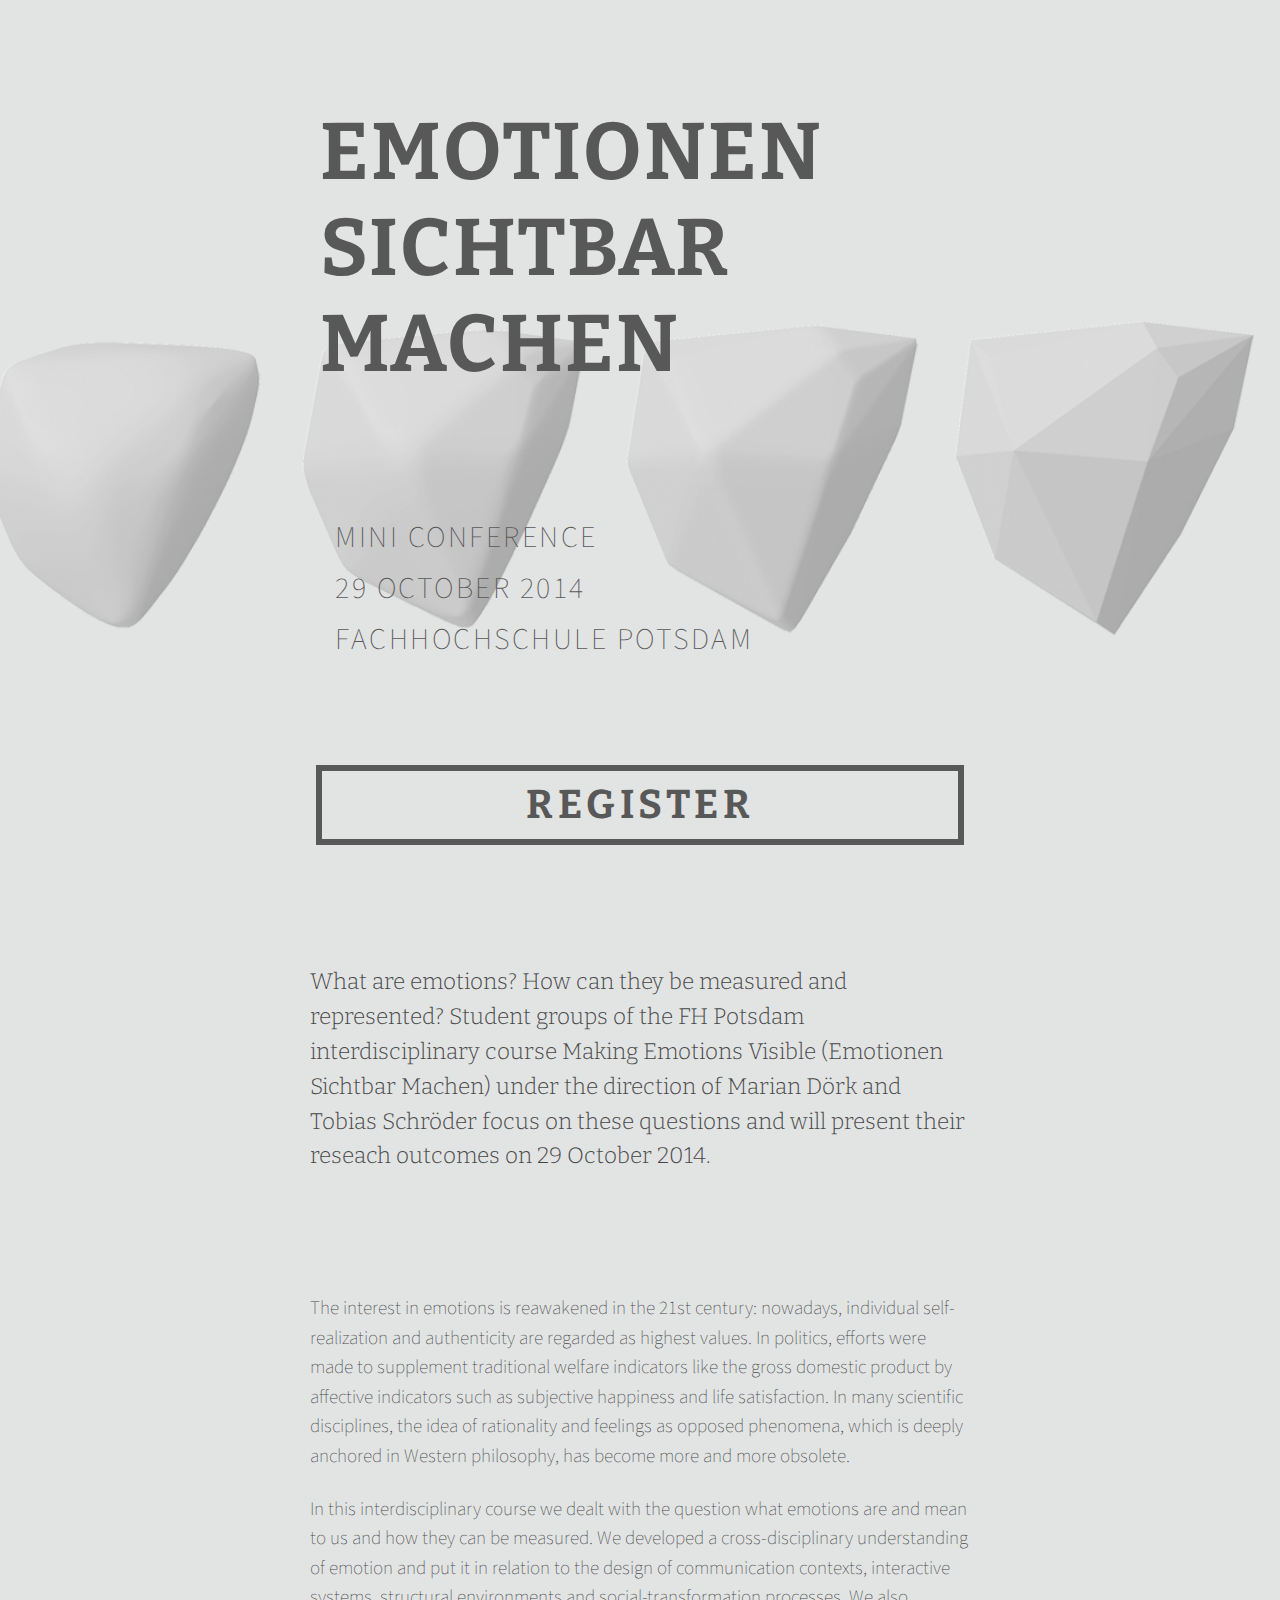
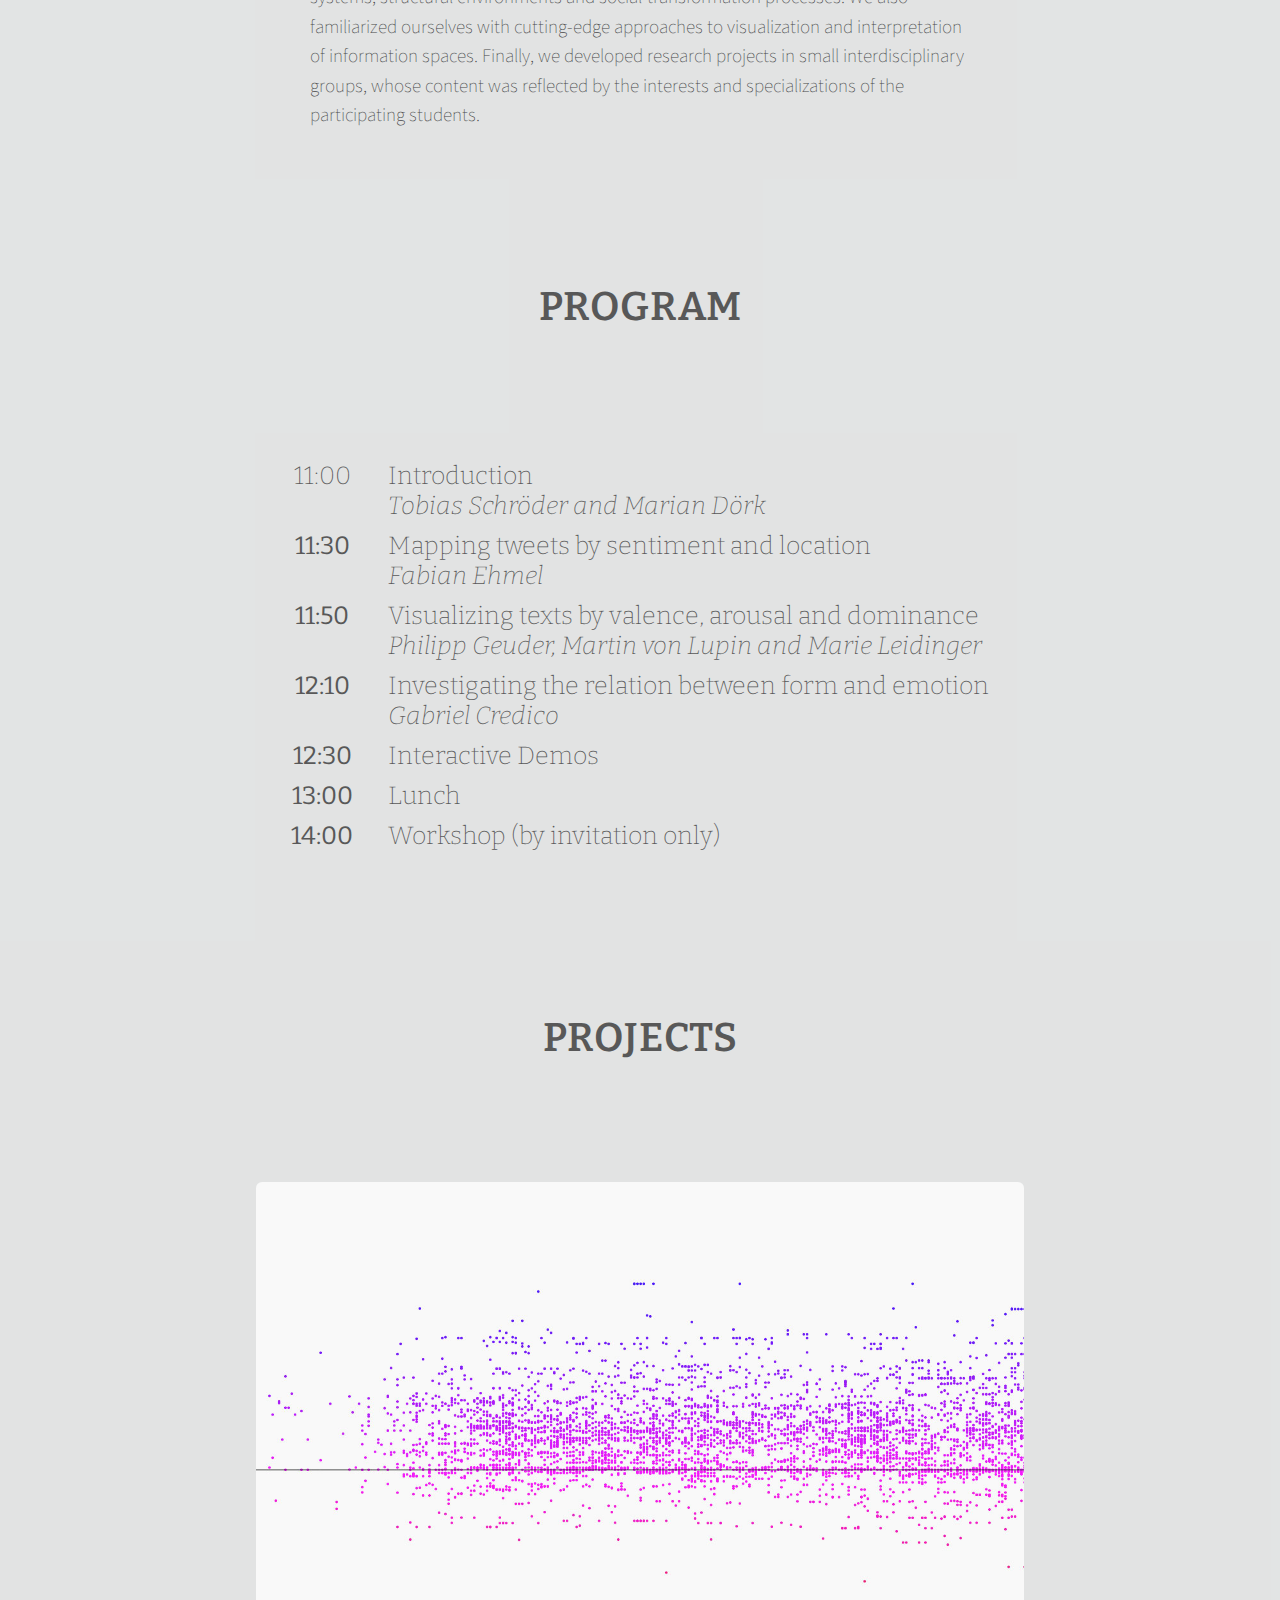
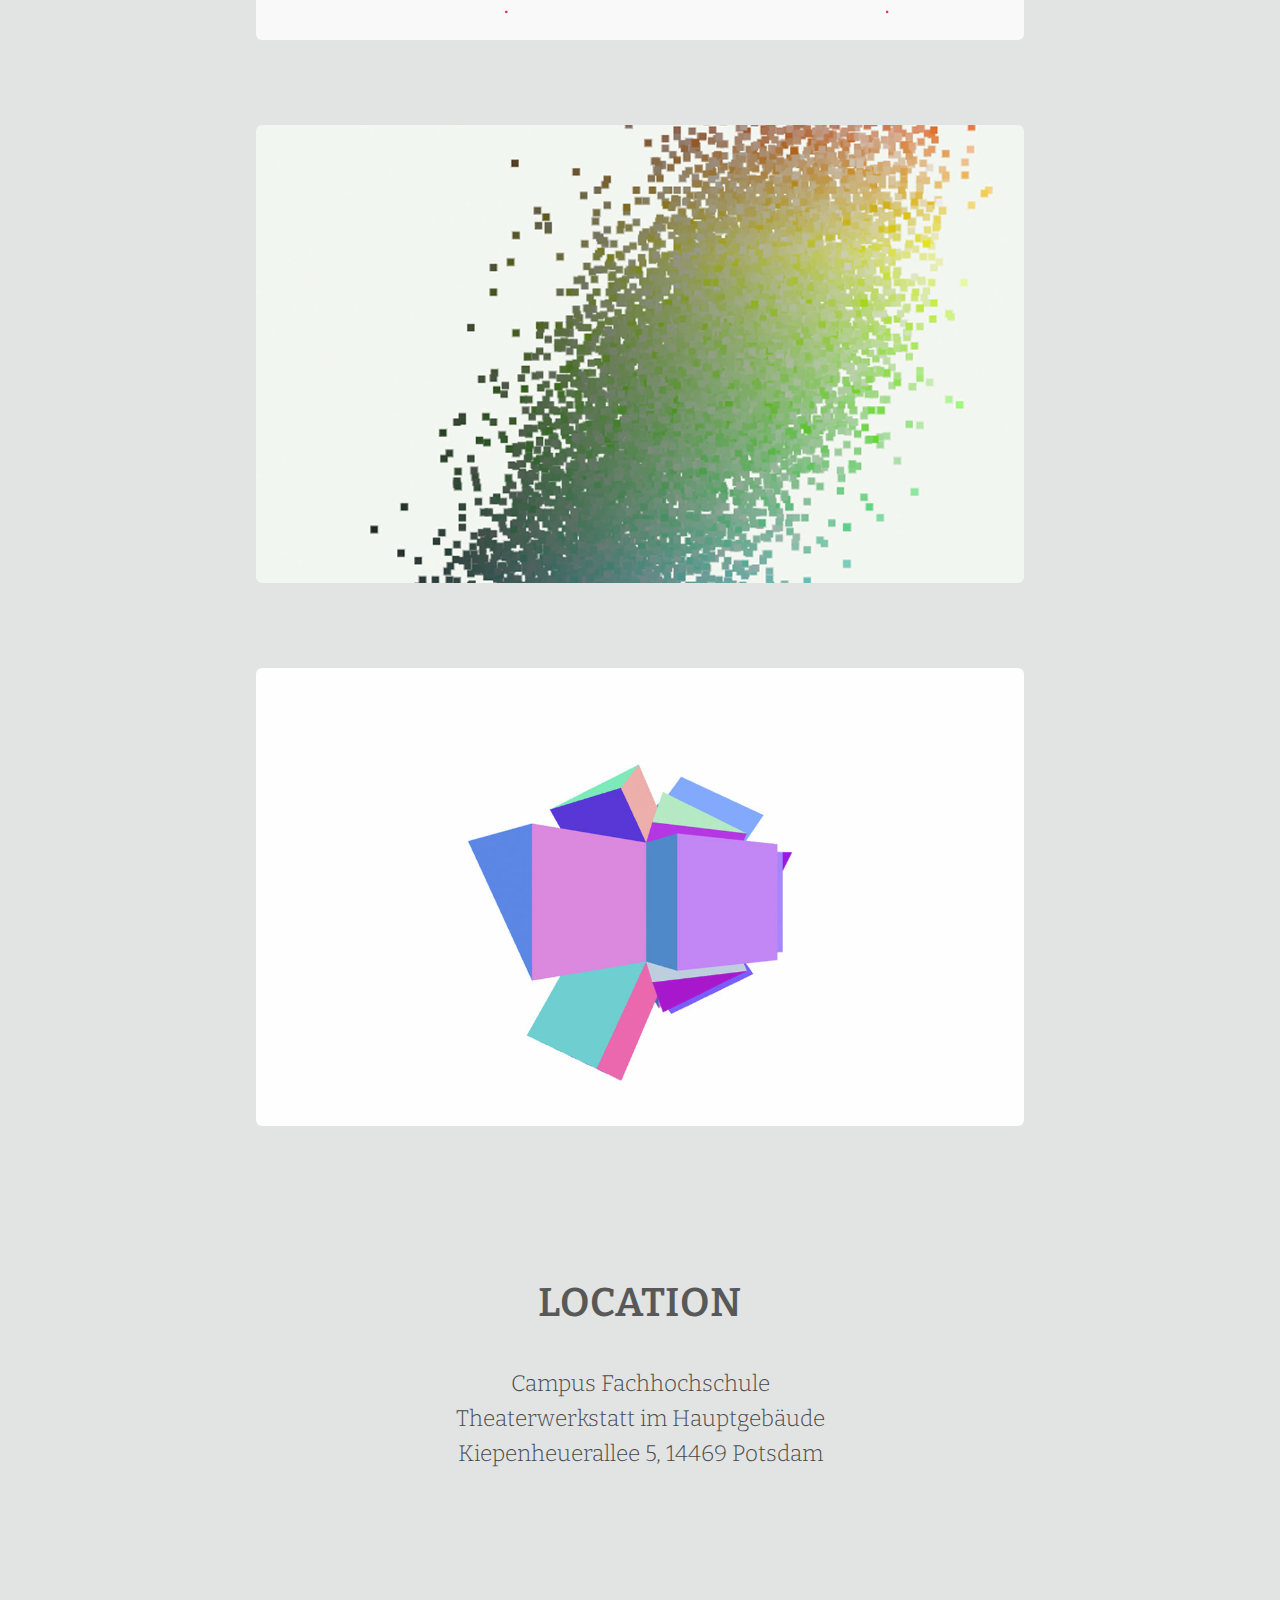
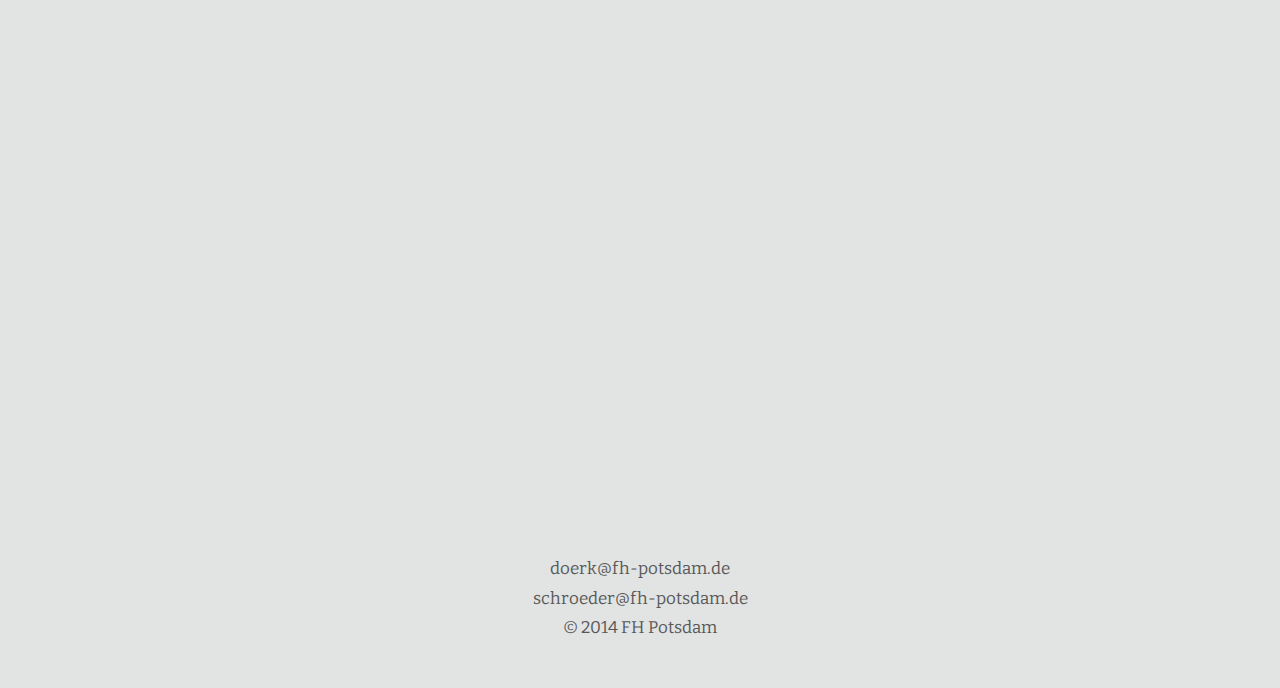
<file: index.html>
<!DOCTYPE html>
<!--[if lte IE 9]><!--> <html lang="de" class="no-js"><!--<![endif]-->
<html lang="de">
<head>
<meta charset="utf-8">
<meta http-equiv="X-UA-Compatible" content="IE=edge,chrome=1">
<title>Emotionen sichtbar machen.</title>
<meta name="description" content="Emotionen sichtbar machen. Eine Minikonferenz an der FH Potsdam">
<meta name="keywords" content="Konferenz, Informationsvisualisierung, FH Potsdam, Emotionen sichtbar machen">
<meta name="author" content="Emotionen sichtbar machen">
<meta name="MobileOptimized" content="320">
<meta name="viewport" content="width=device-width, initial-scale=1.0">
<!-- <meta name="apple-mobile-web-app-capable" content="yes"> -->
<!-- <meta name="apple-mobile-web-app-status-bar-style" content="black"> -->
<link rel="stylesheet" href="style.css"  type="text/css" media="screen">
<!--[if (lt IE 9)]></script><script src="js/respond.js"></script><![endif]-->

<script type="text/javascript" src="js/modernizr.min.js"></script>



<link href='http://fonts.googleapis.com/css?family=Source+Sans+Pro:200,300,400,200italic,300italic,400italic|Bitter:400,700,400italic|Open+Sans+Condensed:300,700,300italic' rel='stylesheet' type='text/css'>
<link rel="shortcut icon" href="favicon.ico">
<link rel="apple-touch-icon-precomposed" sizes="144x144" href="apple-touch-icon-144x144-precomposed.png">
<link rel="apple-touch-icon-precomposed" sizes="114x114" href="apple-touch-icon-114x114-precomposed.png">
<link rel="apple-touch-icon-precomposed" sizes="72x72" href="apple-touch-icon-72x72-precomposed.png">
<link rel="apple-touch-icon-precomposed" href="apple-touch-icon-57x57-precomposed.png">
</head>



<body>
	<div id="page-color">
	
<!--[if lte IE 8]><p class="iemsg">Sie benutzen einen Browser, der die Funktionen dieser Seite nicht vollständig unterstützt. Führen Sie ein Update Ihres Internetbrowers durch, um alle Funktionen nutzen zu können!</p><![endif]-->
<header id="mainheader">
	<div id ="main-img">
	<!-- <a class="btn btn-more" href="#hello">&darr;</a> -->
	<div id="logo-university">
         <a href="http://www.fh-potsdam.de" title="Website der Fachhochschule Potsdam" target="_blank" class="logo-fhp"></a>
     </div>
	<div id="title">
		<h1 id="page-title">Emotionen<br>sichtbar<br>machen</h1>
		<hr class="title">
		<h2 class="subtitle">Mini conference</h2>
		<h2 class="subtitle">29 October 2014</h2>
		<h2 class="subtitle"><a href="http://www.fh-potsdam.de/">Fachhochschule Potsdam</a></h2>
	</div>
</div>
</header> 




<section id="introduction">
	<div class ="inner">
		<div class="section-button">
				<a href ="http://eventbrite.de/event/13298473091?utm_source=eb_email&utm_medium=email&utm_campaign=new_eventv2&utm_term=eventurl_text" title="eventbrite Registrierung"target="_blank" class="btn-reg">REGISTER</a>
		</div>
			<hr>
		
		<p>What are emotions? How can they be measured and represented? Student groups of the FH Potsdam interdisciplinary course Making Emotions Visible (Emotionen Sichtbar Machen) under the direction of Marian Dörk and Tobias Schröder focus on these questions and will present their reseach outcomes on 29 October 2014.
		</p>
		<hr>

		<p class="extrainfo">The interest in emotions is reawakened in the 21st century: nowadays, individual self-realization and authenticity are regarded as highest values. In politics, efforts were made to supplement traditional welfare indicators like the gross domestic product by affective indicators such as subjective happiness and life satisfaction. In many scientific disciplines, the idea of rationality and feelings as opposed phenomena, which is deeply anchored in Western philosophy, has become more and more obsolete.</p>
		<br>

		<p class="extrainfo">In this interdisciplinary course we dealt with the question what emotions are and mean to us and how they can be measured. We developed a cross-disciplinary understanding of emotion and put it in relation to the design of communication contexts, interactive systems, structural environments and social-transformation processes. We also familiarized ourselves with cutting-edge approaches to visualization and interpretation of information spaces. Finally, we developed research projects in small interdisciplinary groups, whose content was reflected by the interests and specializations of the participating students.
		</p>

	</div>
</section>


<section id="program">
	<div class="inner">
		<div class="section-title">
			<h2>Program</h2>
		</div>
		<table class="span2">
			<tbody>
			<tr>
				<th>11:00</th>
				<td>Introduction<br><i>Tobias Schröder and Marian Dörk</i></td>
				
			</tr>
			
			<tr>
				<th><strong>11:30</strong></th>
				<td>Mapping tweets by sentiment and location <br><i>Fabian Ehmel</i></td>
			</tr>
			
			<tr>
				<th><strong>11:50</strong></th>
				<td>Visualizing texts by valence, arousal and dominance<br><i>Philipp Geuder, Martin von Lupin and Marie Leidinger</i></td>
			</tr>

			<tr>
				<th><strong>12:10</strong></th>
				<td>Investigating the relation between form and emotion<br><i>Gabriel Credico</i></td>
			</tr>

			<tr>
				<th><strong>12:30</strong></th>
				<td>Interactive Demos</td>
			</tr>

			<tr>
				<th><strong>13:00</strong></th>
				<td>Lunch</td>
			</tr>

			<tr>
				<th><strong>14:00</strong></th>
				<td>Workshop (by invitation only)</td>
			</tr>
		</tbody>
	</table>
</div>
</section>



<section id="work">
	<div class="inner center">
		<div class="section-title">
			<h2>PROJECTS</h2>
			<hr>
			</div>
	<div class="project">
			<div class="mask">
				<h3>EMOKARTE</h3>
				<p>Corvin Weber, Bettina Hamann <br>Fabian Ehmel, Falk Schramm</p>
				<p class="projectinfo">How can the emotionality of tweets be visualized on a map? <br>An analysis of tweets of a region related to a map.</p>
				<p><a class="btn-project" href="https://incom.org/projekt/4623">Documentation</a>
				&nbsp; <a class="btn-project" href="https://fabianehmel.de/ev/">Prototype</a></p>
				</p>
			</div>
			<img class="projectimg" src=" img/emokarte.jpg " alt="Bild: Projekt Emokarte" />
		</div>


		
		<div class="project">
			<div class="mask">
				<h3>EMOTRACE</h3>
				<p>Philipp Geuder, Martin von Lupin <br>Marie Claire Leidinger</p>
				<p class="projectinfo">What is the color of an emotion? <br>An approach to make visual associations between color and emotions.</p>
				<p><a class="btn-project" href="https://incom.org/projekt/4631">Documentation</a>
								&nbsp; <a class="btn-project" href="http://philippgeuder.com/emotrace/">Prototype</a></p>
				</div>
				<img class="projectimg" src="img/platzhaler_emotrace.png" alt="Bild: Projekt Emoshape.it" />
			
		

		</div>

		<div class="project">
			<div class="mask">
				<h3>EMOSHAPE.IT</h3>
				<p>Nushin Yazdani, Gabriel Credico <br>Johannes Schleith</p>
				<p class="projectinfo">What kind of shapes do emotions have? <br> A study of the relation between forms and emotions. </a>
				<p><a class="btn-project" href="https://incom.org/projekt/4659">Documentation</a></p>
			</div>
			<img class="projectimg" src="img/platzhaler_emoshape.jpg" alt="Bild: Projekt Emoshape.it" />
		</div>

	

	</div>

</section>

<section id="location">
		<div class="section-title">
			<h2>LOCATION</h2>
		</div>
		
		<div class="inner">
		<p style="text-align:center;">Campus Fachhochschule<br>
			Theaterwerkstatt im Hauptgebäude<br>
			Kiepenheuerallee 5, 14469 Potsdam<br>&nbsp;<br>
			</p>
		</div>
		

<iframe src="https://www.google.com/maps/embed?pb=!1m14!1m8!1m3!1d4867.244850088549!2d13.049837466282336!3d52.413518950166655!3m2!1i1024!2i768!4f13.1!3m3!1m2!1s0x47a8f67e897ec661%3A0x9d8ebc046c20196a!2sPotsdam%2C+Campus+Fachhochschule!5e0!3m2!1sen!2s!4v1413838933736" width="100%" height="500px" frameborder="0" style="border:0"></iframe>

</section>


<footer>
	<div class="inner clearfix">
		<p>
			<a href="mailto:doerk@fh-potsdam.de">doerk@fh-potsdam.de</a><br/>
			<a href="mailto:schroeder@fh-potsdam.de">schroeder@fh-potsdam.de</a><br/>
			&copy; 2014 FH Potsdam<br/> 
			

		</p>
	</div>
</footer>
</div>

</div>
</div>

<div id="loading"><div class="loadimg"></div></div>
<script src="http://code.jquery.com/jquery-1.10.1.min.js"></script>
<script>window.jQuery || document.write('<script src="js/jquery-1.10.2.min.js"><\/script>')</script>
<script type="text/javascript" src="js/scripts.js"></script>
<script type="text/javascript" src="js/custom.js"></script>
<script type="text/javascript">$(window).scroll(function(){scrollPos = $(this).scrollTop();parallax();animations();});</script>
<script type="text/javascript" src="js/jquery.js"></script> 
<script type="text/javascript" src="js/jquery.colorscroll.js"></script>
<script type="text/javascript" src="js/jquery.mousewheel.min.js"></script>
<script type="text/javascript" src="js/color.js"></script>

</body>
</html>
</file>
<file: style.css>
/* ==========================================================================
 * http://meyerweb.com/eric/tools/css/reset/ v2.0 | 20110126 License: none (public domain)
   ========================================================================== */
html,
body, div, span, applet, object, iframe, h1, h2, h3, h4, h5, h6, p, blockquote,
pre, a, abbr, acronym, address, big, cite, code, del, dfn, em, img, ins, kbd,
q, s, samp, small, strike, strong, sub, sup, tt, var, b, u, i, center, dl, dt,
dd, ol, ul, li, fieldset, form, label, legend, table, caption, tbody, tfoot,
thead, tr, th, td, article, aside, canvas, details, embed, figure, figcaption,
footer, header, hgroup, menu, nav, output, ruby, h2, summary, time,
mark, audio, video {
    margin: 0;
    padding: 0;
    border: 0;
    font-size: 200%;
    font: inherit;
    vertical-align: baseline;
}

html {
    -webkit-tap-highlight-color: rgba(0, 0, 0, 0);
}

ol, ul {
    list-style: none;
}

blockquote, q {
    quotes: none;
}

blockquote:before, blockquote:after, q:before, q:after {
    content: '';
    content: none;
}



 /* ==========================================================================*/

.span2 {
   /* border-collapse: collapse;*/
    border-spacing: 10px;
    margin: 0 auto;
    position: relative;
    font-size: 125%;
    font-family: 'Bitter';

}

.span2 td {
    padding-left: 1em;
    font-family: 'Bitter';
}

.span2 tr {
    padding-top: 20px;
}

/*.span2{

    position: relative;
    width: 100%;
    max-width: 1080px;
    margin: 0 auto;
    font-family: 'Source Sans Pro', 'Helvetica Neue', Arial, sans-serif;

}*/

/*table {
    border-collapse: collapse;
    border-spacing: 0;
}*/

/* ========================================================================== 
 * Basic styles
   ========================================================================== */
@font-face {
    font-family: font-family: 'Bitter', serif;;
    font-weight: normal;
    font-style: normal;
}

body {
	margin: 0;
	padding: 0;
    font-family: 'Bitter', 'Helvetica Neue', Arial, sans-serif;
    font-size: 95%;
    font-weight: 200;
}

#colorcontainer {
    size:2200px;
}

h2 {
    font-family: 'Bitter', serif;
    font-weight: 600;
}

.subtitle {
    font-family: 'Source Sans Pro', 'Helvetica Neue', Arial, sans-serif;
    font-size: 100%;
    font-weight: 200;
    
}

.subtitle2 {
    font-family: 'Source Sans Pro', 'Helvetica Neue', Arial, sans-serif;
    font-size: 100%;
    font-weight: 200;
    
}





* {
    -moz-box-sizing: border-box;
    -webkit-box-sizing: border-box;
    box-sizing: border-box;
}

*::-moz-selection {
    background: #E06A5D;
    color: #FFF;
    text-shadow: none;
}

*::selection {
    background: #474747;
    color: #FFF;
    text-shadow: none;
}

hr {
   /* height: 4px;
    width: 70px;*/
    background-color: #C0392B;
    margin: 2.75em auto 3.25em;
    border: 0 none;
}

hr.title {
    background-color: transparent;
}


img {
    vertical-align: middle;
}

noscript {
    position: fixed;
    left: 0;
    top: 0;
    width: 100%;
    height: 60px;
    font-size: 80%;
    text-align: center;
    line-height: 60px;
    color: #808080;
/*    background-color: #262626;*/
    opacity: 0.9;
    z-index: 9999;
}

.clearfix:before, .clearfix:after {
    content: " ";
    display: table;
    opacity: 0.1;
}

.clearfix:after {
    clear: both;
}

/* ========================================================================== 
 * Div-container
   ========================================================================== */
header {
    position: relative;
    width: 100%;
    overflow: hidden;
}



section {
    position: relative;
    padding: 3.25em 0 4.375em 0;
/*    background-color: #FFF;*/
}

section hr {
/*    background-color: #E06A5D;*/
}

footer {
    position: relative;
    padding: 2.75em 0 2.25em;
    text-align: center;
/*    border-top: 1px solid #E6E6E6;*/

}

footer .left, footer .right {
    width: 100%;
}

footer .right {
    margin-top: 0.75em;
}

#mainheader {
height: 35em;
  /*   background: url('img/grau.png') no-repeat center 100%;
    background-size: cover;*/

    
}

#main-img {
    height: 33.5;
    background: url('img/grau.png') no-repeat center 100%;
    background-size: cover;

}



#logo-university {
    position:absolute;
    top:1.75rem;
    right:2rem;
}

#logo-university a {
    display:block;
    float:left;
    margin-left:1rem;
    position: absolute;
}

#logo-fhp {
    display: block;
    margin-top:4px;
    width:15px;
    height:55px;
    background:url('img/fhp.svg') 0 0/15px auto
   
}

/*#projectheader {
    height: 23.75em;
    background-color: #E06A5D;
    background: linear-gradient(#c7574a, #e28075);
    text-align: center;
}*/




#title {
    position: relative;
    padding-top: 4em;
}


#page-img {
    position: relativ;
    min-height: 320px;
    background: url('img/shattered.png');
    z-index: -2;
    opacity: 1;
    
}

#page-color {
    position: relative;
    height: 100%;
    height: 100%;
    z-index: 2;
    opacity: 0.9;
}



/*body, {
    background-color: white;
}*/

/*body {
    background-image: url('img/shattered.png');
    background-repeat: repeat;
}*/

#loading {
    position: fixed;
    left: 0;
    top: 0;
    width: 100%;
    height: 100%;
    background-color: #c3aea5;
    z-index: 9999;
}


#program h2 {
    margin-bottom:3em;
}

#program p {
    margin-bottom:5em;
      width: 268px;
        height: 268px;
        border-radius: 268px;

}


.inner {
    position: relative;
    width: 100%;
    max-width: 1080px;
    margin: 0 auto;
}

.item {
    position: relative;
    display: block;
    width: 100%;
    margin-bottom: 2.75em;
}

.project {
    position: relative;
    width: 100%;
    max-width: 768px;
    margin: 0 auto 2.75em;
    xcursor: crosshair;
}

.project:last-of-type {
    margin-bottom: 0;
}

.project:hover .mask {
    opacity: 0.9;
}

.mask {
    position: absolute;
    left: 0;
    top: 0;
    width: 100%;
    height: 100%;
    padding-top: 17%;
    background-color: #F2F2F2;
    opacity: 0;
    -webkit-transition: opacity .8s ease 0s;
    transition: opacity .8s ease 0s;
}

.mask:hover {
    -webkit-transition: opacity .25s ease 0s;
    transition: opacity .25s ease 0s;
}

.box {
    position: relative;
    margin-top: 2em;
    background-color: #FFF;
}



.iemsg {
    background-color: #190C0C;
    color: #FFF;
}

.popup-minimal {
    -webkit-animation: popup .6s ease-out 0s 1 forwards;
    animation: popup .4s ease-out 0s 1 forwards;
}

.popup-individual {
    -webkit-animation: popup .6s ease-out 0.4s 1 forwards;
    animation: popup .4s ease-out 0.4s 1 forwards;
}

.popup-responsive {
    -webkit-animation: popup .6s ease-out .8s 1 forwards;
    animation: popup .4s ease-out .8s 1 forwards;
}

.icon {
    display: block;
    width: 64px;
    height: 64px;
    margin: 0 auto;
}

.skill {
    position: relative;
    display: block;
    width: 100%;
    margin: 0 auto 0.95em;
    background-color: #E6E6E6;
    color: #fff;
    text-align: center;
    border-radius: 2px;
}

.skill:last-of-type {
    margin-bottom: 0;
}

.progress {
    height: 1.75em;
    width: 0;
    background-color: #E06A5D;
    line-height: 1.75em;
    border-radius: 2px;
}

.progress-html-animate {
    -webkit-animation: skillhtml .6s ease-out .6s 1 forwards;
    animation: skillhtml .6s ease-out .6s 1 forwards;
}

.progress-css-animate {
    -webkit-animation: skillcss .6s ease-out .8s 1 forwards;
    animation: skillcss .6s ease-out .8s 1 forwards;
}

.progress-text-animate {
    -webkit-animation: skilltext .6s ease-out 1s 1 forwards;
    animation: skilltext .6s ease-out 1s 1 forwards;
}

.progress-responsive-animate {
    -webkit-animation: skillresponsive .6s ease-out 1.2s 1 forwards;
    animation: skillresponsive .6s ease-out 1.2s 1 forwards;
}

.progress-jquery-animate {
    -webkit-animation: skilljquery .6s ease-out 1.4s 1 forwards;
    animation: skilljquery .6s ease-out 1.4s 1 forwards;
}

.progress-wordpress-animate {
    -webkit-animation: skillwordpress .6s ease-out 1.6s 1 forwards;
    animation: skillwordpress .6s ease-out 1.6s 1 forwards;
}

.progress-php-animate {
    -webkit-animation: skillphp .6s ease-out 1.8s 1 forwards;
    animation: skillphp .6s ease-out 1.8s 1 forwards;
}

#work img, .projectimg, .previewimg {
    width: 100%;
    height: auto;
}

.projectimg {
    min-width: 240px;
}

.loadimg {
    position: absolute;
    left: 50%;
    top: 50%;
    width: 0;
    height: 1px;
    margin-left: -160px;
    margin-top: -1px;
    background-color: #FFF;
    -webkit-animation: loader 5s linear 0s infinite;
    animation: loader 5s linear 0s infinite;
}

#authorimg {
    display: block;
    width: 196px;
    height: 196px;
    margin: 0 auto;
}

#awwwards {
    display: none;
}




/* ========================================================================== 
 * REGISTER BUTTON
   ========================================================================== */

.btn-reg {
    font-family: 'Bitter';
    font-weight: 700;
    letter-spacing: 1px;
    letter-spacing: 5px;
    font-size: 200%;
    width: inherit;
    text-align: center;
    display: block;
    position: relative;

    
   
    border: none;
    padding: 10px 60px;
    color: #474747;
    background: none;
    cursor: pointer;
    margin: 0 auto;
    text-transform: uppercase;*/
  
    outline: none;
    position: relative;
    -webkit-transition: all 0.3s;
    -moz-transition: all 0.3s;
    transition: all 0.3s;
    
    background: none;
    -webkit-transition: none;
    -moz-transition: none;
    transition: none;
}

.btn-reg:active {
    top: 2px;
}

.btn-reg {
    border:6px solid #474747;

}

.btn-reg:hover {
    background: #474747;
    color: #fff;
    opacity: 0.7;
}
/*
.btn-reg:after {
    content: '';
    position: absolute;
    z-index: -1;
    -webkit-transition: all 0.3s;
    -moz-transition: all 0.3s;
    transition: all 0.3s;
}*/

/* ==========================================================================  
 * Animations
   ========================================================================== */
@keyframes skilltext {
    0% {
        width: 0%;
    }

    100% {
        width: 94%;
    }
}

@-webkit-keyframes skilltext {
    0% {
        width: 0%;
    }

    100% {
        width: 94%;
    }
}

@keyframes skillhtml {
    0% {
        width: 0%;
    }

    100% {
        width: 97%;
    }
}

@-webkit-keyframes skillhtml {
    0% {
        width: 0%;
    }

    100% {
        width: 97%;
    }
}

@keyframes skillcss {
    0% {
        width: 0%;
    }

    100% {
        width: 95%;
    }
}

@-webkit-keyframes skillcss {
    0% {
        width: 0%;
    }

    100% {
        width: 95%;
    }
}

@keyframes skillresponsive {
    0% {
        width: 0%;
    }

    100% {
        width: 82%;
    }
}

@-webkit-keyframes skillresponsive {
    0% {
        width: 0%;
    }

    100% {
        width: 82%;
    }
}

@keyframes skilljquery {
    0% {
        width: 0%;
    }

    100% {
        width: 78%;
    }
}

@-webkit-keyframes skilljquery {
    0% {
        width: 0%;
    }

    100% {
        width: 78%;
    }
}

@keyframes skillwordpress {
    0% {
        width: 0%;
    }

    100% {
        width: 74%;
    }
}

@-webkit-keyframes skillwordpress {
    0% {
        width: 0%;
    }

    100% {
        width: 74%;
    }
}

@keyframes skillphp {
    0% {
        width: 0%;
    }

    100% {
        width: 61%;
    }
}

@-webkit-keyframes skillphp {
    0% {
        width: 0%;
    }

    100% {
        width: 61%;
    }
}

@keyframes popup {
    0% {
        top: 180px;
        opacity: 0;
    }

    100% {
        top: 0px;
        opacity: 1;
    }
}

@-webkit-keyframes popup {
    0% {
        top: 180px;
        opacity: 0;
    }

    100% {
        top: 0px;
        opacity: 1;
    }
}

@keyframes loader {
    0% {
        width: 0;
    }

    100% {
        width: 320px;
    }
}

@-webkit-keyframes loader {
    0% {
        width: 0;
    }

    100% {
        width: 320px;
    }
}

/* ==========================================================================  
 * Fonts 
   ========================================================================== */
h1,
h2, h3, h4, h5, h6, p, span, blockquote, ul, ol, li, small, em, pre {
    color: #474747
}

h1, h2, h3, h4 {
    word-wrap: break-word;
    text-transform: uppercase;
}

h2 {
    font-size: 200%;
    text-align: center;
    text-transform: uppercase;
    letter-spacing: 1px;
}

h3 {
    font-size: 125%;
    text-align: center;
    text-transform: uppercase;
}

p/*, label*/ {
    width: 100%;
    margin: 0 auto;
    font-size: 112.5%;
    line-height: 1.55em;
}



address {
    margin-top: 0.75em;
    font-size: 125%;
    text-align: center;
    text-transform: uppercase;
    line-height: 1.6em;
    color: #E06A5D;
}

#page-title {
    font-family: 'Bitter', serif;
    font-weight: 700;
    font-size: 270%;
    color: #474747;
    letter-spacing: 2px;
    padding-left: 1.1em;
    padding-top: 1.3em;
}

.subtitle {
    font-size: 140%;
    text-align: left;
    line-height: 1.7em;
    color: #474747;
    letter-spacing: 2.5px;
    padding-left: 2.2em;
}

    .extrainfo {
    font-family: 'Source Sans Pro', 'Helvetica', Arial, sans-serif;
    font-size: 110%;
    font-weight: 200;
}

.span2 td {
    font-family: 'BITTER', 'Helvetica Neue', Arial, sans-serif;
    font-size: 100%;
		line-height: 120%;
    font-weight: 200;
    color: #474747;
}

.span2 th {
    color: #474747;
}

#project h1 {
    font-size: 175%;
    text-align: center;
    text-transform: uppercase;
    letter-spacing: 1px;
}

.project p {
  padding-bottom: 2em;
}

#info p {
    width: 100%;
    font-size: 112.5%;
    text-align: center;
}

#info b {
    display: block;
    margin-bottom: 0.25em;
}

#skills p {
    margin-bottom: 1.75em;
}

.mask h3 {
    padding-bottom: 0.45em;
    line-height: 1.5em;
}

.mask p {
    padding-bottom: 0.75em;
}

.skill p {
    color: #FFF;
}

footer p {
    width: 100%;
    line-height: 1.75em;
    font-size: 90%;
    font-weight: 400;
    color: #474747;
}

footer ul {
    margin-bottom: 1.25em;
}

footer li {
    display: block;
    margin: 0.75em 0;
}

strong, b {
    font-weight: 400;
}

.italic, em, i {
    font-style: italic;
}

.center {
    text-align: center;
}


.quote {
    color: #808080;
}

/* ==========================================================================  
 * Links 
   ========================================================================== */
a {
    text-decoration: none;
    -webkit-transition: all .25s ease-out 0s;
    transition: all .25s ease-out 0s;
    color: #474747;
}

a:, a:focus {
    color: #F39990;
}

footer a {
    color: #474747;
    font-weight: 400;
}

footer ul a {
    font-size: 90%;
    text-transform: uppercase;
}

footer a:hover, footer a:focus {
    color: #414141;
}



.btn {
    padding: 2px 16px;
    color: #FFF;
    background-color: #E06A5D;
    line-height: 50px;
    text-transform: uppercase;
    font-weight: 400;
    text-align: center;
    border-radius: 6px;
    -webkit-transition: all .25s ease-in 0s;
    transition: all .25s ease-in 0s;
}

.btn:hover, .btn:focus {
    background-color: #f3eaeb;
    color: #FFF;
}

.btn-contact {
    display: block;
    width: 100%;
    max-width: 260px;
    margin: 2.25em auto 0;
}


.btn-project {
	font-size: .9em;
	padding: .25em;
	background-color: rgba(255,255,255,.5);
	border-radius: .25em;
  opacity: .66;	
}

.btn-project:hover {
	background-color: #333;
	color: #fff;
  opacity: 1;
}

.btn-more {
    display: none;
}

/* ==========================================================================  
 * Forms 
   ========================================================================== */
form {
    position: relative;
    width: 100%;
    margin: 0.95em auto 0;
}

label {
    color: #474747;
}

.form-wrapper {
    padding-bottom: 25px;
}


/*.btn-submit {
    width: 100%;
    margin-top: 10px;
    padding: 12px 8px;
    background-color: #E06A5D;
    border: 0 none;
    color: #FFF;
    cursor: pointer;
}

.btn-submit:hover, .btn-submit:focus {
    background-color: #F39990;
}*/


/*#msgsuccess {
    display: none;
    position: absolute;
    left: 0;
    top: 50%;
    width: 100%;
    font-size: 350%;
    text-align: center;
    text-transform: uppercase;
    color: #E06A5D
}*/

/* ==========================================================================  
 * Start Media Queries 
   ========================================================================== */
@media only screen and (min-width:30em /* 480px */) 
{
    body {
        font-size: 100%;
    }

.btn-reg{
    width: 60%;
}

    .extrainfo {
    font-family: 'Source Sans Pro', 'Helvetica', Arial, sans-serif;
    font-size: 95%;
    font-weight: 200;
}

.projectinfo {
        font-family: 'Source Sans Pro', 'Helvetica', Arial, sans-serif;
        font-size: 110%;
        font-weight: 200;
        color: #333;
    }


    #title {
        padding-top: 1em;
        padding-left: 5em;

    }
    
    #page-title {
        font-size: 340%;
        text-align: margin-left;
        padding-left: 0em;
        color: #474747;
    }

    .subtitle {
    font-size: 150%;
    text-align: left;
    line-height: 1.7em;
    color: #474747;
    padding-left: 0em;
}

}

@media only screen and (min-width:40em /* 640px */
) {
    #title {
        padding-top: 0em;
        padding-left: 8em;

    }

    #work .item {
        float: left;
        width: 46.296296%;
        margin: 1.8518519%;
    }

    #page-title {
        font-size: 320%;
        text-align: margin-left;
        padding-left: 0em;
        color: #474747;
    }


    .subtitle {
        font-size: 150%;
        text-align: left;
        padding-left: 0em;
        line-height: 1.7em;
        color: #474747;
    }

/*    .btn-more {
        display: block;
        position: absolute;
        left: 50%;
        bottom: 0px;
        width: 50px;
        height: 48px;
        line-height: 36px;
        margin-left: -25px;
        color: #FFF;
        background: none;
        border: 2px solid #C0392B;
        border-radius: 50px;
        -webkit-transform: translateY(60px);
        transform: translateY(60px);
    }

    .btn-more:hover, .btn-more:focus {
        border-color: #FFF;
        background: none;
    }

    .btn-more.show {
        -webkit-transform: translateY(-40px);
        transform: translateY(-40px);
    }*/

    footer li {
        display: inline-block;
        margin: 0 0.55em;
    }

    p, label, #nav-menu a {
        font-weight: 300;
    }

/*    #menu {
        position: absolute;
        right: 5%;
        top: 5%;
        width: 32px;
    }*/
}

@media only screen and (min-width:48em /* 768px */
) {
    body {
        font-size: 107.5%;
    }



    */
    .layer {
        background-color: rgba(231, 76, 60, 0.75);
    }

    .project {
        margin-bottom: 4.25em;
    }

    #work .item, #info .item, footer .item {
        float: left;
        width: 29.62963%;
        margin: 1.8518519%;
    }

   #title {
        padding-top: 1em;
        padding-left: 7em;

    }

   /* #mainheader {
        height: 36em;
    }*/

    #main-img {
        height: 40em;
    }

    #page-title {
        font-size: 370%;
        text-align: margin-left;
        padding-left: 1em;
        color: #474747;
    }

    .subtitle {
        font-size: 150%;
        text-align: left;
        padding-left: 2.5em;
        line-height: 1.7em;
        color: #474747;
    }


    #work .item, .mask, #work img {
        border-radius: 6px;
    }

  /*  #introduction .circle {
        width: 268px;
        height: 268px;
        border-radius: 268px;
    }*/

    #introduction .section-title{
        margin: 0 auto;
    }



    p, span, blockquote, ul, ol, li, small, em, pre {
        xcolor: #474747;
				color: #333;
    }

    h1, h2, h3, h4, h5, h6 {
        color: #474747;
    }

    p, form, .skill {
        width: 660px;
    }

    address {
        font-size: 175%;
    }

    #info p, .mask p {
        font-size: 95%;
    }

    #info p {
        font-size: 107.5%;
    }

    .btn {
        font-size: 85%;
    }

    footer p {
        font-size: 85%
    }

}

@media only screen and (min-width:64em /* 1024px */
) {
    body {
        font-size: 125%;
    }



    #projectheader {
        height: 40em;
    }


    #page-title {
        font-size: 400%;
        text-align: margin-left;
        padding-left: 3em;
        color: #474747;
    }

    .subtitle {
          font-size: 150%;
        text-align: left;
        padding-left: 8.5em;
    }

    #title {
        padding-top: 0em;
        padding-left: 4em;

    }

    .break { 
        display: none; 
    }

/*    .btn {
        font-size: 75%;
    }*/
}


@media only screen and (min-width:86em /* >1024px */
) {
    body {
        font-size: 125%;
    }

    h2 {
        font-size: 300%;
    }


    .extrainfo {
    font-family: 'Source Sans Pro', 'Helvetica', Arial, sans-serif;
    font-size: 95%;
    font-weight: 200;
}


    #projectheader {
        height: 40em;
    }


    #page-title {
        font-size: 400%;
        text-align: margin-left;
        padding-left: 3em;
        color: #474747;
    }

    .subtitle {
          font-size: 150%;
        text-align: left;
        padding-left: 8.5em;
    }

    #title {
        padding-top: 0em;
        padding-left: 4em;

    }

/*    .btn {
        font-size: 75%;
    }*/
}




/* ==========================================================================  
 * Fallbacks
   ========================================================================== */
.no-js #loading {
    display: none;
}

.no-js nav.hide {
    transform: translateX(0px);
    top: 0;
}

.no-rgba footer {
    background-color: #190C0C;
}

.no-rgba #work .item {
    border: 1px solid #C2C2C2;
}

.no-svg .footerimg {
    display: none;
}

.no-cssanimations .circle {
    top: 0;
}

.no-cssanimations .progress-text {
    width: 97%;
}

.no-cssanimations .progress-html {
    width: 96%;
}

.no-cssanimations .progress-css {
    width: 91%;
}

.no-cssanimations .progress-responsive {
    width: 82%;
}

.no-cssanimations .progress-jquery {
    width: 78%;
}

.no-cssanimations .progress-wordpress {
    width: 74%;
}

.no-cssanimations .progress-php {
    width: 61%;
}


#location h2 {
	padding-bottom: 1em;
}
</file>
